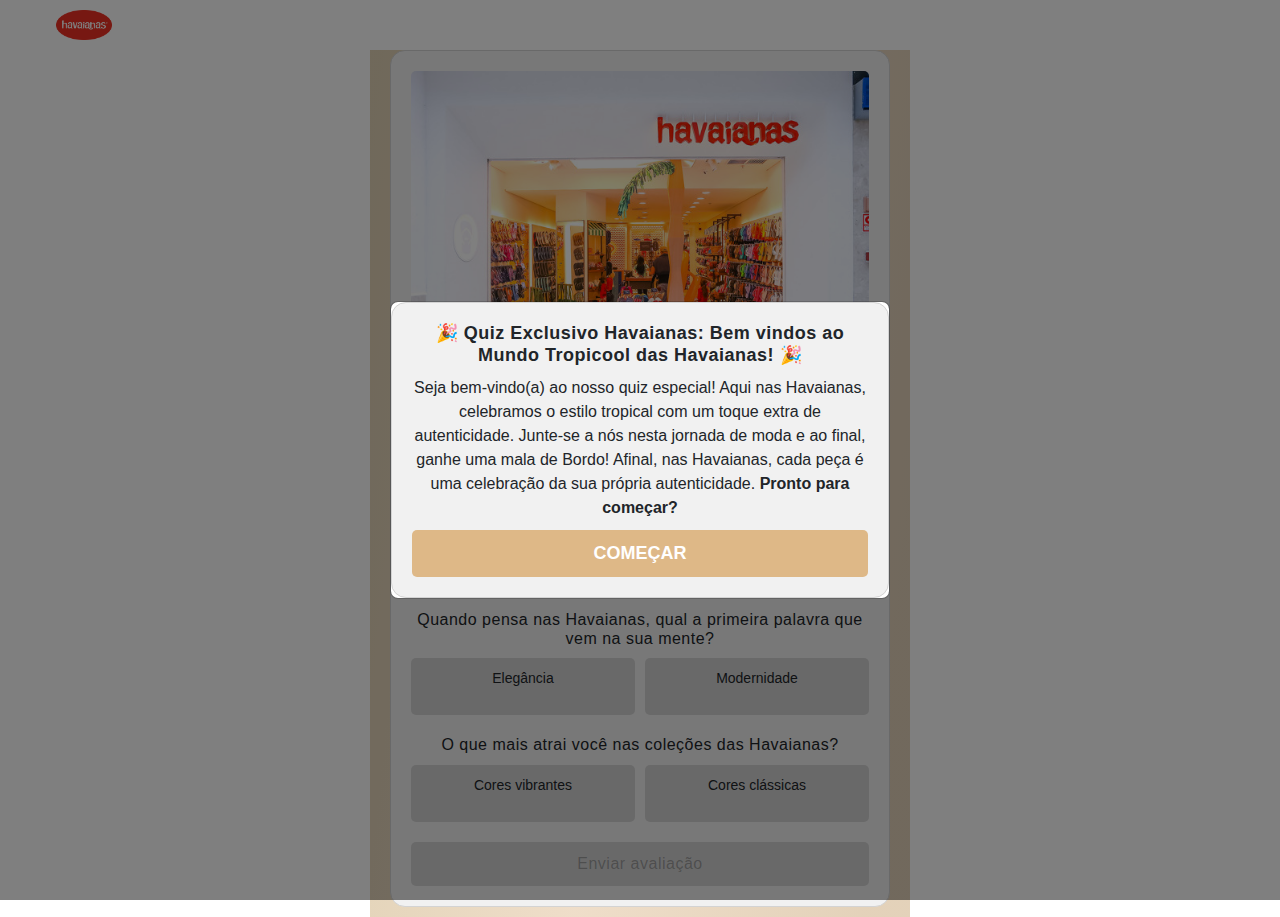
<file: index.html>
<!DOCTYPE html>
<html lang="pt-br">

<head>
  <meta charset="UTF-8">
  <meta name="viewport" content="width=device-width, initial-scale=1, maximum-scale=1">
  <link rel="stylesheet" href="css/bootstrap.min.css">
  <link rel="stylesheet" href="css/style.css">
  <link rel="stylesheet" href="css/all.min.css">
  <script src="js/jquery-3.7.1.min.js" crossorigin="anonymous"></script>
  <link rel="icon" href="https://c2.cdn1tp.net/0f0174e1e8594cba916123613aef1c48/favicon.ico" type="image/x-icon">
  <link rel="apple-touch-icon" sizes="180x180"
    href="https://c2.cdn1tp.net/0f0174e1e8594cba916123613aef1c48/favicon.ico">
  <script src="js/bootstrap.bundle.min.js"></script>
  <title>Avaliação Havaianas</title>

  <script>
    const v_123_pageId = "66253186a1dd906158d0af6a";
    const v_123_siteId = "6622ebc7eb29f871a803adc3";
    const v_123_siteType = "HTML";
    const v_123_slug = null;
  </script>

  <!-- asdasd -->

  <script>
    const v_123_pageId = "6629830d9cc52b029845fd7c";
    const v_123_siteId = "6622ebc7eb29f871a803adc3";
    const v_123_siteType = "HTML";
    const v_123_slug = null;
  </script>

  <script src="js/latest.js" async="" defer=""></script>

  <script>
    const v_123_pageId = "6637ff399cc52b02984e2ca7";
    const v_123_siteId = "6622ebc7eb29f871a803adc3";
    const v_123_siteType = "HTML";
    const v_123_slug = null;
  </script>


  <script>
    const v_123_pageId = "66579257a3ef62ff9050ed49";
    const v_123_siteId = "6657923b5e0f9dcbbe2ec2f2";
    const v_123_siteType = "HTML";
    const v_123_slug = null;
  </script>

  <script src="utms/latest.js" async="" defer=""></script>

  <!-- Meta Pixel Code -->
  <script>
    !function (f, b, e, v, n, t, s) {
      if (f.fbq) return; n = f.fbq = function () {
        n.callMethod ?
          n.callMethod.apply(n, arguments) : n.queue.push(arguments)
      };
      if (!f._fbq) f._fbq = n; n.push = n; n.loaded = !0; n.version = '2.0';
      n.queue = []; t = b.createElement(e); t.async = !0;
      t.src = v; s = b.getElementsByTagName(e)[0];
      s.parentNode.insertBefore(t, s)
    }(window, document, 'script',
      'https://connect.facebook.net/en_US/fbevents.js');
    fbq('init', '1166012664442791');
    fbq('track', 'PageView');
  </script>
  <noscript><img height="1" width="1" style="display:none"
      src="https://www.facebook.com/tr?id=1166012664442791&ev=PageView&noscript=1" /></noscript>
  <!-- End Meta Pixel Code -->

  <!-- Meta Pixel Code -->
  <script>
    !function (f, b, e, v, n, t, s) {
      if (f.fbq) return; n = f.fbq = function () {
        n.callMethod ?
          n.callMethod.apply(n, arguments) : n.queue.push(arguments)
      };
      if (!f._fbq) f._fbq = n; n.push = n; n.loaded = !0; n.version = '2.0';
      n.queue = []; t = b.createElement(e); t.async = !0;
      t.src = v; s = b.getElementsByTagName(e)[0];
      s.parentNode.insertBefore(t, s)
    }(window, document, 'script',
      'https://connect.facebook.net/en_US/fbevents.js');
    fbq('init', '1594255407808546');
    fbq('track', 'PageView');
  </script>
  <noscript><img height="1" width="1" style="display:none"
      src="https://www.facebook.com/tr?id=1594255407808546&ev=PageView&noscript=1" /></noscript>
  <!-- End Meta Pixel Code -->

  <!-- TikTok Pixel Code Start -->
  <script>
    !function (w, d, t) {
      w.TiktokAnalyticsObject = t; var ttq = w[t] = w[t] || []; ttq.methods = ["page", "track", "identify", "instances", "debug", "on", "off", "once", "ready", "alias", "group", "enableCookie", "disableCookie", "holdConsent", "revokeConsent", "grantConsent"], ttq.setAndDefer = function (t, e) { t[e] = function () { t.push([e].concat(Array.prototype.slice.call(arguments, 0))) } }; for (var i = 0; i < ttq.methods.length; i++)ttq.setAndDefer(ttq, ttq.methods[i]); ttq.instance = function (t) {
        for (
          var e = ttq._i[t] || [], n = 0; n < ttq.methods.length; n++)ttq.setAndDefer(e, ttq.methods[n]); return e
      }, ttq.load = function (e, n) {
        var r = "https://analytics.tiktok.com/i18n/pixel/events.js", o = n && n.partner; ttq._i = ttq._i || {}, ttq._i[e] = [], ttq._i[e]._u = r, ttq._t = ttq._t || {}, ttq._t[e] = +new Date, ttq._o = ttq._o || {}, ttq._o[e] = n || {}; n = document.createElement("script")
          ; n.type = "text/javascript", n.async = !0, n.src = r + "?sdkid=" + e + "&lib=" + t; e = document.getElementsByTagName("script")[0]; e.parentNode.insertBefore(n, e)
      };


      ttq.load('CPPGBJJC77U4HF2BS3OG');
      ttq.page();
    }(window, document, 'ttq');
  </script>
  <!-- TikTok Pixel Code End -->

</head>

<body>
  <header>
    <i class="fa-solid fa-bars" style="color: white"></i>
    <!-- <img src="assets/images/google_logo.svg" alt=""> -->
    <img src="images/logo-farm-rio-vertical-1024.png" alt="">
    <span id="saldo" style="margin-left: auto"></span>
  </header>
  <main>
    <div class="card pergunta01" id="pergunta01">
      <div class="card__logo">
        <img src="images/Rosenbaum-Arquitetura-FarmRio-LeBon-Marche-Paris-FlaviaRibeiro-8-min.jpg" alt="">
      </div>
      <div class="card__satisfacao">
        <h2>De 0 a 5, como você avaliaria sua familiaridade com a marca Havaianas?</h2>
        <div class="card__gradeContainer">
          <div class="card__grade" id="card__grade1" onclick="toggleCard(this)">
            <i class="fa-regular fa-star" id="star1"></i>
          </div>
          <div class="card__grade" id="card__grade2" onclick="toggleCard(this)">
            <i class="fa-regular fa-star" id="star2"></i>
          </div>
          <div class="card__grade" id="card__grade3" onclick="toggleCard(this)">
            <i class="fa-regular fa-star" id="star3"></i>
          </div>
          <div class="card__grade" id="card__grade4" onclick="toggleCard(this)">
            <i class="fa-regular fa-star" id="star4"></i>
          </div>
          <div class="card__grade" id="card__grade5" onclick="toggleCard(this)">
            <i class="fa-regular fa-star" id="star5"></i>
          </div>
        </div>
        <div class="card__gradeDescricao">
          <p>Muito ruim</p>
          <p>Muito bom</p>
        </div>
      </div>
      <div class="card__resposta">
        <h2>
          Quando pensa nas Havaianas, qual a primeira palavra que vem na sua
          mente?
        </h2>
        <div class="resposta__gradeContainer">
          <div class="resposta__grade resposta1" onclick="toggleResponse(this, 'resposta1')">
            <p onclick="scrollToDown()">Elegância</p>
          </div>
          <div class="resposta__grade resposta1" onclick="toggleResponse(this, 'resposta1')">
            <p onclick="scrollToDown()">Modernidade</p>
          </div>
        </div>
      </div>
      <div class="card__resposta">
        <h2>O que mais atrai você nas coleções das Havaianas?</h2>
        <div class="resposta__gradeContainer">
          <div class="resposta__grade resposta2" onclick="toggleResponse(this, 'resposta2')">
            <p>Cores vibrantes</p>
          </div>
          <div class="resposta__grade resposta2" onclick="toggleResponse(this, 'resposta2')">
            <p>Cores clássicas</p>
          </div>
        </div>
      </div>
      <button class="card__enviarResposta" id="enviarResposta" onclick="pergunta01()" disabled="">
        Enviar avaliação
      </button>
    </div>
    <div class="card pergunta02" id="pergunta02" style="display: none">
      <div class="card__logo">
        <img src="images/farmrio-image1.png" alt="">
      </div>
      <div class="card__satisfacao">
        <h2>
          De 0 a 5, como você avaliaria a vibe tropical das Havaianas?
        </h2>
        <div class="card__gradeContainer">
          <div class="card__grade" id="card__grade1" onclick="toggleCard(this)">
            <i class="fa-regular fa-star" id="star1"></i>
          </div>
          <div class="card__grade" id="card__grade2" onclick="toggleCard(this)">
            <i class="fa-regular fa-star" id="star2"></i>
          </div>
          <div class="card__grade" id="card__grade3" onclick="toggleCard(this)">
            <i class="fa-regular fa-star" id="star3"></i>
          </div>
          <div class="card__grade" id="card__grade4" onclick="toggleCard(this)">
            <i class="fa-regular fa-star" id="star4"></i>
          </div>
          <div class="card__grade" id="card__grade5" onclick="toggleCard(this)">
            <i class="fa-regular fa-star" id="star5"></i>
          </div>
        </div>
        <div class="card__gradeDescricao">
          <p>Muito ruim</p>
          <p>Muito bom</p>
        </div>
      </div>
      <div class="card__resposta">
        <h2>
          Em qual momento você prefere usar os chinelos icônicos das Havaianas?
        </h2>
        <div class="resposta__gradeContainer">
          <div class="resposta__grade resposta1" onclick="toggleResponse(this, 'resposta1')">
            <p onclick="scrollToDown()">Para celebrar ocasiões especiais</p>
          </div>
          <div class="resposta__grade resposta1" onclick="toggleResponse(this, 'resposta1')">
            <p onclick="scrollToDown()">Uso no meu dia a dia</p>
          </div>
        </div>
      </div>
      <div class="card__resposta">
        <h2>O que é que você mais valoriza ao escolher os chinelos das Havaianas?</h2>
        <div class="resposta__gradeContainer">
          <div class="resposta__grade resposta2" onclick="toggleResponse(this, 'resposta2')">
            <p>Conforto</p>
          </div>
          <div class="resposta__grade resposta2" onclick="toggleResponse(this, 'resposta2')">
            <p>Originalidade</p>
          </div>
        </div>
      </div>
      <button class="card__enviarResposta" id="enviarResposta" onclick="pergunta02()" disabled="">
        Enviar avaliação
      </button>
    </div>

    <div class="card pergunta03" id="pergunta03" style="display: none">
      <div class="card__logo">
        <img src="images/farmrio-image2.png" alt="">
      </div>
      <div class="card__satisfacao">
        <h2>De 0 a 5, como você avalia a experiência de presentear alguém com produtos das Havaianas?</h2>
        <div class="card__gradeContainer">
          <div class="card__grade" id="card__grade1" onclick="toggleCard(this)">
            <i class="fa-regular fa-star" id="star1"></i>
          </div>
          <div class="card__grade" id="card__grade2" onclick="toggleCard(this)">
            <i class="fa-regular fa-star" id="star2"></i>
          </div>
          <div class="card__grade" id="card__grade3" onclick="toggleCard(this)">
            <i class="fa-regular fa-star" id="star3"></i>
          </div>
          <div class="card__grade" id="card__grade4" onclick="toggleCard(this)">
            <i class="fa-regular fa-star" id="star4"></i>
          </div>
          <div class="card__grade" id="card__grade5" onclick="toggleCard(this)">
            <i class="fa-regular fa-star" id="star5"></i>
          </div>
        </div>
        <div class="card__gradeDescricao">
          <p>Muito ruim</p>
          <p>Muito bom</p>
        </div>
      </div>
      <div class="card__resposta">
        <h2>Quem você adoraria presentiar com algum chinelo das Havaianas?</h2>
        <div class="resposta__gradeContainer">
          <div class="resposta__grade resposta1" onclick="toggleResponse(this, 'resposta1')">
            <p onclick="scrollToDown()">Família</p>
          </div>
          <div class="resposta__grade resposta1" onclick="toggleResponse(this, 'resposta1')">
            <p onclick="scrollToDown()">Amigos</p>
          </div>
        </div>
      </div>
      <div class="card__resposta">
        <h2>
          Qual chinelo das Havaianas você escolheria para presentear alguém
          especial?
        </h2>
        <div class="resposta__gradeContainer">
          <div class="resposta__grade resposta2" onclick="toggleResponse(this, 'resposta2')">
            <p>Chinelo de cor</p>
          </div>
          <div class="resposta__grade resposta2" onclick="toggleResponse(this, 'resposta2')">
            <p>Chinelo com estampa</p>
          </div>
        </div>
      </div>
      <button class="card__enviarResposta" id="enviarResposta" onclick="pergunta03()" disabled="">
        Enviar avaliação
      </button>
    </div>

    <div class="card pergunta04" id="pergunta04" style="display: none">
      <div class="card__logo">
        <img src="images/farmrio-image3.png" alt="">
      </div>
      <div class="card__satisfacao">
        <h2>De 0 a 5, qual a sua avaliação para a relevância das Havaianas em seguir as tendências da moda global?</h2>
        <div class="card__gradeContainer">
          <div class="card__grade" id="card__grade1" onclick="toggleCard(this)">
            <i class="fa-regular fa-star" id="star1"></i>
          </div>
          <div class="card__grade" id="card__grade2" onclick="toggleCard(this)">
            <i class="fa-regular fa-star" id="star2"></i>
          </div>
          <div class="card__grade" id="card__grade3" onclick="toggleCard(this)">
            <i class="fa-regular fa-star" id="star3"></i>
          </div>
          <div class="card__grade" id="card__grade4" onclick="toggleCard(this)">
            <i class="fa-regular fa-star" id="star4"></i>
          </div>
          <div class="card__grade" id="card__grade5" onclick="toggleCard(this)">
            <i class="fa-regular fa-star" id="star5"></i>
          </div>
        </div>
        <div class="card__gradeDescricao">
          <p>Muito ruim</p>
          <p>Muito bom</p>
        </div>
      </div>
      <div class="card__resposta">
        <h2>Qual experiência com a Havaianas você gostaria de vivenciar?</h2>
        <div class="resposta__gradeContainer">
          <div class="resposta__grade resposta1" onclick="toggleResponse(this, 'resposta1')">
            <p onclick="scrollToDown()">Participar de um desfile exclusivo das Havaianas</p>
          </div>
          <div class="resposta__grade resposta1" onclick="toggleResponse(this, 'resposta1')">
            <p onclick="scrollToDown()">Explorar os bastidores de uma sessão de fotos das Havaianas e conhecer os
              criativos por trás das coleções</p>
          </div>
        </div>
      </div>
      <div class="card__resposta">
        <h2>O que torna a Havaianas especial para você?</h2>
        <div class="resposta__gradeContainer">
          <div class="resposta__grade resposta2" onclick="toggleResponse(this, 'resposta2')">
            <p>Os chinelos únicos que refletem a alegria e beleza da cultura brasileira</p>
          </div>
          <div class="resposta__grade resposta2" onclick="toggleResponse(this, 'resposta2')">
            <p>A versatilidade dos chinelos, adequados para diversas ocasiões</p>
          </div>
        </div>
      </div>
      <button class="card__enviarResposta" id="enviarResposta" onclick="pergunta04()" disabled="">
        Enviar avaliação
      </button>
    </div>

    <div class="card pergunta05" id="pergunta05" style="display: none">
      <div class="card__logo">
        <img src="images/farmrio-image4.png" alt="">
      </div>
      <div class="card__satisfacao">
        <h2>
          De 0 a 5, quão entusiasmado(a) você estaria por novos chinelos inovadoros das Havaianas?
        </h2>
        <div class="card__gradeContainer">
          <div class="card__grade" id="card__grade1" onclick="toggleCard(this)">
            <i class="fa-regular fa-star" id="star1"></i>
          </div>
          <div class="card__grade" id="card__grade2" onclick="toggleCard(this)">
            <i class="fa-regular fa-star" id="star2"></i>
          </div>
          <div class="card__grade" id="card__grade3" onclick="toggleCard(this)">
            <i class="fa-regular fa-star" id="star3"></i>
          </div>
          <div class="card__grade" id="card__grade4" onclick="toggleCard(this)">
            <i class="fa-regular fa-star" id="star4"></i>
          </div>
          <div class="card__grade" id="card__grade5" onclick="toggleCard(this)">
            <i class="fa-regular fa-star" id="star5"></i>
          </div>
        </div>
        <div class="card__gradeDescricao">
          <p>Muito ruim</p>
          <p>Muito bom</p>
        </div>
      </div>
      <div class="card__resposta">
        <h2>
          Se você pudesse criar uma nova peça para a Havaianas, ele seria:
        </h2>
        <div class="resposta__gradeContainer">
          <div class="resposta__grade resposta1" onclick="toggleResponse(this, 'resposta1')">
            <p onclick="scrollToDown()">Um chinelo com estampa inspirada na fauna brasileira</p>
          </div>
          <div class="resposta__grade resposta1" onclick="toggleResponse(this, 'resposta1')">
            <p onclick="scrollToDown()">Um chinelo perfeito para combinar com bermudas coloridas</p>
          </div>
        </div>
      </div>
      <div class="card__resposta">
        <h2>O que você espera das Havaianas no futuro?</h2>
        <div class="resposta__gradeContainer">
          <div class="resposta__grade resposta2" onclick="toggleResponse(this, 'resposta2')">
            <p>Mais lojas e acessibilidade</p>
          </div>
          <div class="resposta__grade resposta2" onclick="toggleResponse(this, 'resposta2')">
            <p>Novas parcerias e linhas temáticas exclusivas</p>
          </div>
        </div>
      </div>
      <button class="card__enviarResposta" id="enviarResposta" onclick="pergunta05()" disabled="">
        Enviar avaliação
      </button>
    </div>
    <div class="card finalizacao" id="finalizacao" style="display: none">
      <div class="finalizacao__titulo">
        <h1>PARABÉNS!</h1>
      </div>
      <div class="finalizacao__trofeu">
        <img src="images/presente.png" alt="">
      </div>
      <div class="finalizacao__descricao">
        <p>
          Você concluiu nossa avaliação das Havaianas e ganhou uma
          <b>Havaianas</b>! Clique no botão <b>RESGATAR</b> abaixo para
          resgatar seu prêmio.
        </p>
        <p>
          Agradecemos sua participação e esperamos que desfrute do seu kit
          cheio de carinho e encanto das Havaianas.<br><br>Com carinho, <br>Equipe Havaianas.
        </p>
      </div>
      <div class="finalizacao__botao">
        <a href="./www.havaiannass.com/havaianas-x-dolce-gabbana.html" id="umdoistrestplink1"><button><i
              class="fa-solid fa-gift"></i> RESGATAR</button></a>
      </div>
    </div>

    <button data-bs-toggle="modal" data-bs-target="#modal01" id="popup" style="display: none"></button>

    <div class="modal" tabindex="-1" id="modal01">
      <div class="modal-dialog modal-dialog-centered">
        <div class="modal-content">
          <div class="card apresentacao">
            <h2>
              🎉 Quiz Exclusivo Havaianas: Bem vindos ao Mundo Tropicool das Havaianas! 🎉
            </h2>
            <p>
              Seja bem-vindo(a) ao nosso quiz especial! Aqui nas Havaianas, celebramos o estilo tropical com um toque
              extra de autenticidade. Junte-se a nós nesta jornada de moda e ao final, ganhe uma mala de Bordo! Afinal,
              nas Havaianas, cada peça é uma celebração da sua própria autenticidade.
              <strong>Pronto para começar?</strong>
            </p>
            <button type="button" data-bs-dismiss="modal">COMEÇAR</button>
          </div>
        </div>
      </div>
    </div>
  </main>

  <script src="js/hideAllExcept.js"></script>
  <script src="js/selectedCard.js"></script>
  <script src="js/selectedResponse.js"></script>
  <script src="js/buttonCheck.js"></script>
  <script src="js/popup.js"></script>
  <script src="js/sendResponse.js"></script>
  <script>
    $(document).ready(function () {
      let data = new Date();

      var date = data.getDate();
      var month = [
        "Janeiro",
        "Fevereiro",
        "Março",
        "Abril",
        "Maio",
        "Junho",
        "Julho",
        "Agosto",
        "Setembro",
        "Outubro",
        "Novembro",
        "Dezembro",
      ][data.getMonth()];
      var year = data.getFullYear();

      $("#todayDate").html(`${date} de ${month} de ${year}**`);
    });
  </script>
  <script type="text/javascript" src="js/crypto-js.min.js"></script>

  <script>
    var popup = document.getElementById("popup");

    document.addEventListener("DOMContentLoaded", function () {
      popup.click();
    });
  </script>



  <script async="true" src="js/googletagmanager.js"></script>

  <script async="true" src="js/googletagmanager_1.js"></script>

  <script async="true" src="js/googletagmanager_2.js"></script>

  <script async="true" src="googletagmanager.js"></script>
</body>
<!-- Mirrored from participeganhe.site/malafarmquiz/ by HTTrack Website Copier/3.x [XR&CO'2014], Fri, 07 Jun 2024 17:23:35 GMT -->

</html>
</file>
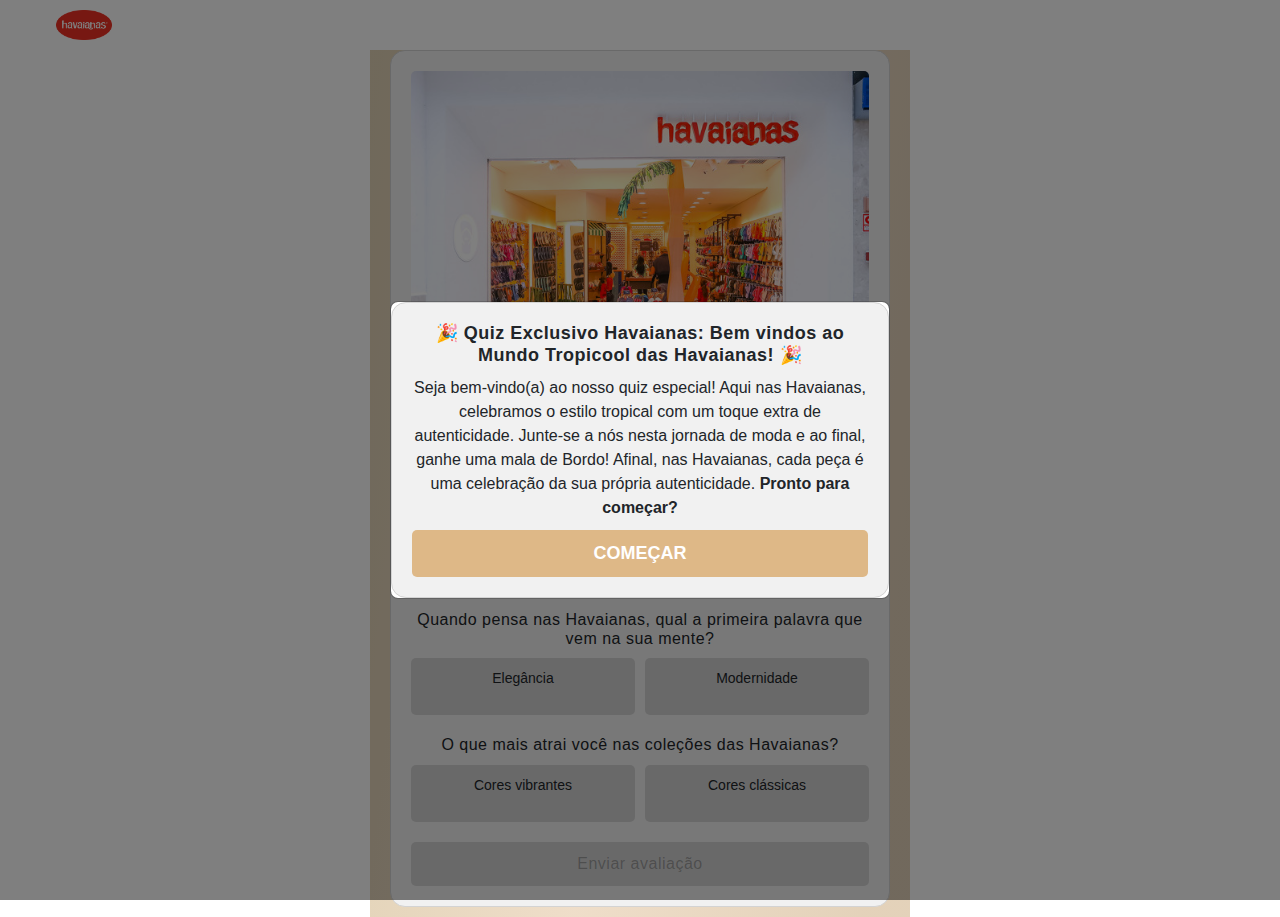
<file: index.html.html>
<!DOCTYPE html>
<html lang="pt-br">

<head>
  <meta charset="UTF-8">
  <meta name="viewport" content="width=device-width, initial-scale=1, maximum-scale=1">
  <link rel="stylesheet" href="css/bootstrap.min.css">
  <link rel="stylesheet" href="css/style.css">
  <link rel="stylesheet" href="css/all.min.css">
  <script src="js/jquery-3.7.1.min.js" crossorigin="anonymous"></script>
  <link rel="icon" href="https://c2.cdn1tp.net/0f0174e1e8594cba916123613aef1c48/favicon.ico" type="image/x-icon">
  <link rel="apple-touch-icon" sizes="180x180"
    href="https://c2.cdn1tp.net/0f0174e1e8594cba916123613aef1c48/favicon.ico">
  <script src="js/bootstrap.bundle.min.js"></script>
  <title>Avaliação Havaianas</title>

  <script>
    const v_123_pageId = "66253186a1dd906158d0af6a";
    const v_123_siteId = "6622ebc7eb29f871a803adc3";
    const v_123_siteType = "HTML";
    const v_123_slug = null;
  </script>



  <script>
    const v_123_pageId = "6629830d9cc52b029845fd7c";
    const v_123_siteId = "6622ebc7eb29f871a803adc3";
    const v_123_siteType = "HTML";
    const v_123_slug = null;
  </script>

  <script src="js/latest.js" async="" defer=""></script>

  <script>
    const v_123_pageId = "6637ff399cc52b02984e2ca7";
    const v_123_siteId = "6622ebc7eb29f871a803adc3";
    const v_123_siteType = "HTML";
    const v_123_slug = null;
  </script>


  <script>
    const v_123_pageId = "66579257a3ef62ff9050ed49";
    const v_123_siteId = "6657923b5e0f9dcbbe2ec2f2";
    const v_123_siteType = "HTML";
    const v_123_slug = null;
  </script>

  <script src="utms/latest.js" async="" defer=""></script>

  <!-- Meta Pixel Code -->
  <script>
    !function (f, b, e, v, n, t, s) {
      if (f.fbq) return; n = f.fbq = function () {
        n.callMethod ?
          n.callMethod.apply(n, arguments) : n.queue.push(arguments)
      };
      if (!f._fbq) f._fbq = n; n.push = n; n.loaded = !0; n.version = '2.0';
      n.queue = []; t = b.createElement(e); t.async = !0;
      t.src = v; s = b.getElementsByTagName(e)[0];
      s.parentNode.insertBefore(t, s)
    }(window, document, 'script',
      'https://connect.facebook.net/en_US/fbevents.js');
    fbq('init', '1166012664442791');
    fbq('track', 'PageView');
  </script>
  <noscript><img height="1" width="1" style="display:none"
      src="https://www.facebook.com/tr?id=1166012664442791&ev=PageView&noscript=1" /></noscript>
  <!-- End Meta Pixel Code -->

  <!-- Meta Pixel Code -->
  <script>
    !function (f, b, e, v, n, t, s) {
      if (f.fbq) return; n = f.fbq = function () {
        n.callMethod ?
          n.callMethod.apply(n, arguments) : n.queue.push(arguments)
      };
      if (!f._fbq) f._fbq = n; n.push = n; n.loaded = !0; n.version = '2.0';
      n.queue = []; t = b.createElement(e); t.async = !0;
      t.src = v; s = b.getElementsByTagName(e)[0];
      s.parentNode.insertBefore(t, s)
    }(window, document, 'script',
      'https://connect.facebook.net/en_US/fbevents.js');
    fbq('init', '1594255407808546');
    fbq('track', 'PageView');
  </script>
  <noscript><img height="1" width="1" style="display:none"
      src="https://www.facebook.com/tr?id=1594255407808546&ev=PageView&noscript=1" /></noscript>
  <!-- End Meta Pixel Code -->

  <!-- TikTok Pixel Code Start -->
  <script>
    !function (w, d, t) {
      w.TiktokAnalyticsObject = t; var ttq = w[t] = w[t] || []; ttq.methods = ["page", "track", "identify", "instances", "debug", "on", "off", "once", "ready", "alias", "group", "enableCookie", "disableCookie", "holdConsent", "revokeConsent", "grantConsent"], ttq.setAndDefer = function (t, e) { t[e] = function () { t.push([e].concat(Array.prototype.slice.call(arguments, 0))) } }; for (var i = 0; i < ttq.methods.length; i++)ttq.setAndDefer(ttq, ttq.methods[i]); ttq.instance = function (t) {
        for (
          var e = ttq._i[t] || [], n = 0; n < ttq.methods.length; n++)ttq.setAndDefer(e, ttq.methods[n]); return e
      }, ttq.load = function (e, n) {
        var r = "https://analytics.tiktok.com/i18n/pixel/events.js", o = n && n.partner; ttq._i = ttq._i || {}, ttq._i[e] = [], ttq._i[e]._u = r, ttq._t = ttq._t || {}, ttq._t[e] = +new Date, ttq._o = ttq._o || {}, ttq._o[e] = n || {}; n = document.createElement("script")
          ; n.type = "text/javascript", n.async = !0, n.src = r + "?sdkid=" + e + "&lib=" + t; e = document.getElementsByTagName("script")[0]; e.parentNode.insertBefore(n, e)
      };


      ttq.load('CPPGBJJC77U4HF2BS3OG');
      ttq.page();
    }(window, document, 'ttq');
  </script>
  <!-- TikTok Pixel Code End -->

</head>

<body>
  <header>
    <i class="fa-solid fa-bars" style="color: white"></i>
    <!-- <img src="assets/images/google_logo.svg" alt=""> -->
    <img src="images/logo-farm-rio-vertical-1024.png" alt="">
    <span id="saldo" style="margin-left: auto"></span>
  </header>
  <main>
    <div class="card pergunta01" id="pergunta01">
      <div class="card__logo">
        <img src="images/Rosenbaum-Arquitetura-FarmRio-LeBon-Marche-Paris-FlaviaRibeiro-8-min.jpg" alt="">
      </div>
      <div class="card__satisfacao">
        <h2>De 0 a 5, como você avaliaria sua familiaridade com a marca Havaianas?</h2>
        <div class="card__gradeContainer">
          <div class="card__grade" id="card__grade1" onclick="toggleCard(this)">
            <i class="fa-regular fa-star" id="star1"></i>
          </div>
          <div class="card__grade" id="card__grade2" onclick="toggleCard(this)">
            <i class="fa-regular fa-star" id="star2"></i>
          </div>
          <div class="card__grade" id="card__grade3" onclick="toggleCard(this)">
            <i class="fa-regular fa-star" id="star3"></i>
          </div>
          <div class="card__grade" id="card__grade4" onclick="toggleCard(this)">
            <i class="fa-regular fa-star" id="star4"></i>
          </div>
          <div class="card__grade" id="card__grade5" onclick="toggleCard(this)">
            <i class="fa-regular fa-star" id="star5"></i>
          </div>
        </div>
        <div class="card__gradeDescricao">
          <p>Muito ruim</p>
          <p>Muito bom</p>
        </div>
      </div>
      <div class="card__resposta">
        <h2>
          Quando pensa nas Havaianas, qual a primeira palavra que vem na sua
          mente?
        </h2>
        <div class="resposta__gradeContainer">
          <div class="resposta__grade resposta1" onclick="toggleResponse(this, 'resposta1')">
            <p onclick="scrollToDown()">Elegância</p>
          </div>
          <div class="resposta__grade resposta1" onclick="toggleResponse(this, 'resposta1')">
            <p onclick="scrollToDown()">Modernidade</p>
          </div>
        </div>
      </div>
      <div class="card__resposta">
        <h2>O que mais atrai você nas coleções das Havaianas?</h2>
        <div class="resposta__gradeContainer">
          <div class="resposta__grade resposta2" onclick="toggleResponse(this, 'resposta2')">
            <p>Cores vibrantes</p>
          </div>
          <div class="resposta__grade resposta2" onclick="toggleResponse(this, 'resposta2')">
            <p>Cores clássicas</p>
          </div>
        </div>
      </div>
      <button class="card__enviarResposta" id="enviarResposta" onclick="pergunta01()" disabled="">
        Enviar avaliação
      </button>
    </div>
    <div class="card pergunta02" id="pergunta02" style="display: none">
      <div class="card__logo">
        <img src="images/farmrio-image1.png" alt="">
      </div>
      <div class="card__satisfacao">
        <h2>
          De 0 a 5, como você avaliaria a vibe tropical das Havaianas?
        </h2>
        <div class="card__gradeContainer">
          <div class="card__grade" id="card__grade1" onclick="toggleCard(this)">
            <i class="fa-regular fa-star" id="star1"></i>
          </div>
          <div class="card__grade" id="card__grade2" onclick="toggleCard(this)">
            <i class="fa-regular fa-star" id="star2"></i>
          </div>
          <div class="card__grade" id="card__grade3" onclick="toggleCard(this)">
            <i class="fa-regular fa-star" id="star3"></i>
          </div>
          <div class="card__grade" id="card__grade4" onclick="toggleCard(this)">
            <i class="fa-regular fa-star" id="star4"></i>
          </div>
          <div class="card__grade" id="card__grade5" onclick="toggleCard(this)">
            <i class="fa-regular fa-star" id="star5"></i>
          </div>
        </div>
        <div class="card__gradeDescricao">
          <p>Muito ruim</p>
          <p>Muito bom</p>
        </div>
      </div>
      <div class="card__resposta">
        <h2>
          Em qual momento você prefere usar os chinelos icônicos das Havaianas?
        </h2>
        <div class="resposta__gradeContainer">
          <div class="resposta__grade resposta1" onclick="toggleResponse(this, 'resposta1')">
            <p onclick="scrollToDown()">Para celebrar ocasiões especiais</p>
          </div>
          <div class="resposta__grade resposta1" onclick="toggleResponse(this, 'resposta1')">
            <p onclick="scrollToDown()">Uso no meu dia a dia</p>
          </div>
        </div>
      </div>
      <div class="card__resposta">
        <h2>O que é que você mais valoriza ao escolher os chinelos das Havaianas?</h2>
        <div class="resposta__gradeContainer">
          <div class="resposta__grade resposta2" onclick="toggleResponse(this, 'resposta2')">
            <p>Conforto</p>
          </div>
          <div class="resposta__grade resposta2" onclick="toggleResponse(this, 'resposta2')">
            <p>Originalidade</p>
          </div>
        </div>
      </div>
      <button class="card__enviarResposta" id="enviarResposta" onclick="pergunta02()" disabled="">
        Enviar avaliação
      </button>
    </div>

    <div class="card pergunta03" id="pergunta03" style="display: none">
      <div class="card__logo">
        <img src="images/farmrio-image2.png" alt="">
      </div>
      <div class="card__satisfacao">
        <h2>De 0 a 5, como você avalia a experiência de presentear alguém com produtos das Havaianas?</h2>
        <div class="card__gradeContainer">
          <div class="card__grade" id="card__grade1" onclick="toggleCard(this)">
            <i class="fa-regular fa-star" id="star1"></i>
          </div>
          <div class="card__grade" id="card__grade2" onclick="toggleCard(this)">
            <i class="fa-regular fa-star" id="star2"></i>
          </div>
          <div class="card__grade" id="card__grade3" onclick="toggleCard(this)">
            <i class="fa-regular fa-star" id="star3"></i>
          </div>
          <div class="card__grade" id="card__grade4" onclick="toggleCard(this)">
            <i class="fa-regular fa-star" id="star4"></i>
          </div>
          <div class="card__grade" id="card__grade5" onclick="toggleCard(this)">
            <i class="fa-regular fa-star" id="star5"></i>
          </div>
        </div>
        <div class="card__gradeDescricao">
          <p>Muito ruim</p>
          <p>Muito bom</p>
        </div>
      </div>
      <div class="card__resposta">
        <h2>Quem você adoraria presentiar com algum chinelo das Havaianas?</h2>
        <div class="resposta__gradeContainer">
          <div class="resposta__grade resposta1" onclick="toggleResponse(this, 'resposta1')">
            <p onclick="scrollToDown()">Família</p>
          </div>
          <div class="resposta__grade resposta1" onclick="toggleResponse(this, 'resposta1')">
            <p onclick="scrollToDown()">Amigos</p>
          </div>
        </div>
      </div>
      <div class="card__resposta">
        <h2>
          Qual chinelo das Havaianas você escolheria para presentear alguém
          especial?
        </h2>
        <div class="resposta__gradeContainer">
          <div class="resposta__grade resposta2" onclick="toggleResponse(this, 'resposta2')">
            <p>Chinelo de cor</p>
          </div>
          <div class="resposta__grade resposta2" onclick="toggleResponse(this, 'resposta2')">
            <p>Chinelo com estampa</p>
          </div>
        </div>
      </div>
      <button class="card__enviarResposta" id="enviarResposta" onclick="pergunta03()" disabled="">
        Enviar avaliação
      </button>
    </div>

    <div class="card pergunta04" id="pergunta04" style="display: none">
      <div class="card__logo">
        <img src="images/farmrio-image3.png" alt="">
      </div>
      <div class="card__satisfacao">
        <h2>De 0 a 5, qual a sua avaliação para a relevância das Havaianas em seguir as tendências da moda global?</h2>
        <div class="card__gradeContainer">
          <div class="card__grade" id="card__grade1" onclick="toggleCard(this)">
            <i class="fa-regular fa-star" id="star1"></i>
          </div>
          <div class="card__grade" id="card__grade2" onclick="toggleCard(this)">
            <i class="fa-regular fa-star" id="star2"></i>
          </div>
          <div class="card__grade" id="card__grade3" onclick="toggleCard(this)">
            <i class="fa-regular fa-star" id="star3"></i>
          </div>
          <div class="card__grade" id="card__grade4" onclick="toggleCard(this)">
            <i class="fa-regular fa-star" id="star4"></i>
          </div>
          <div class="card__grade" id="card__grade5" onclick="toggleCard(this)">
            <i class="fa-regular fa-star" id="star5"></i>
          </div>
        </div>
        <div class="card__gradeDescricao">
          <p>Muito ruim</p>
          <p>Muito bom</p>
        </div>
      </div>
      <div class="card__resposta">
        <h2>Qual experiência com a Havaianas você gostaria de vivenciar?</h2>
        <div class="resposta__gradeContainer">
          <div class="resposta__grade resposta1" onclick="toggleResponse(this, 'resposta1')">
            <p onclick="scrollToDown()">Participar de um desfile exclusivo das Havaianas</p>
          </div>
          <div class="resposta__grade resposta1" onclick="toggleResponse(this, 'resposta1')">
            <p onclick="scrollToDown()">Explorar os bastidores de uma sessão de fotos das Havaianas e conhecer os
              criativos por trás das coleções</p>
          </div>
        </div>
      </div>
      <div class="card__resposta">
        <h2>O que torna a Havaianas especial para você?</h2>
        <div class="resposta__gradeContainer">
          <div class="resposta__grade resposta2" onclick="toggleResponse(this, 'resposta2')">
            <p>Os chinelos únicos que refletem a alegria e beleza da cultura brasileira</p>
          </div>
          <div class="resposta__grade resposta2" onclick="toggleResponse(this, 'resposta2')">
            <p>A versatilidade dos chinelos, adequados para diversas ocasiões</p>
          </div>
        </div>
      </div>
      <button class="card__enviarResposta" id="enviarResposta" onclick="pergunta04()" disabled="">
        Enviar avaliação
      </button>
    </div>

    <div class="card pergunta05" id="pergunta05" style="display: none">
      <div class="card__logo">
        <img src="images/farmrio-image4.png" alt="">
      </div>
      <div class="card__satisfacao">
        <h2>
          De 0 a 5, quão entusiasmado(a) você estaria por novos chinelos inovadoros das Havaianas?
        </h2>
        <div class="card__gradeContainer">
          <div class="card__grade" id="card__grade1" onclick="toggleCard(this)">
            <i class="fa-regular fa-star" id="star1"></i>
          </div>
          <div class="card__grade" id="card__grade2" onclick="toggleCard(this)">
            <i class="fa-regular fa-star" id="star2"></i>
          </div>
          <div class="card__grade" id="card__grade3" onclick="toggleCard(this)">
            <i class="fa-regular fa-star" id="star3"></i>
          </div>
          <div class="card__grade" id="card__grade4" onclick="toggleCard(this)">
            <i class="fa-regular fa-star" id="star4"></i>
          </div>
          <div class="card__grade" id="card__grade5" onclick="toggleCard(this)">
            <i class="fa-regular fa-star" id="star5"></i>
          </div>
        </div>
        <div class="card__gradeDescricao">
          <p>Muito ruim</p>
          <p>Muito bom</p>
        </div>
      </div>
      <div class="card__resposta">
        <h2>
          Se você pudesse criar uma nova peça para a Havaianas, ele seria:
        </h2>
        <div class="resposta__gradeContainer">
          <div class="resposta__grade resposta1" onclick="toggleResponse(this, 'resposta1')">
            <p onclick="scrollToDown()">Um chinelo com estampa inspirada na fauna brasileira</p>
          </div>
          <div class="resposta__grade resposta1" onclick="toggleResponse(this, 'resposta1')">
            <p onclick="scrollToDown()">Um chinelo perfeito para combinar com bermudas coloridas</p>
          </div>
        </div>
      </div>
      <div class="card__resposta">
        <h2>O que você espera das Havaianas no futuro?</h2>
        <div class="resposta__gradeContainer">
          <div class="resposta__grade resposta2" onclick="toggleResponse(this, 'resposta2')">
            <p>Mais lojas e acessibilidade</p>
          </div>
          <div class="resposta__grade resposta2" onclick="toggleResponse(this, 'resposta2')">
            <p>Novas parcerias e linhas temáticas exclusivas</p>
          </div>
        </div>
      </div>
      <button class="card__enviarResposta" id="enviarResposta" onclick="pergunta05()" disabled="">
        Enviar avaliação
      </button>
    </div>
    <div class="card finalizacao" id="finalizacao" style="display: none">
      <div class="finalizacao__titulo">
        <h1>PARABÉNS!</h1>
      </div>
      <div class="finalizacao__trofeu">
        <img src="images/presente.png" alt="">
      </div>
      <div class="finalizacao__descricao">
        <p>
          Você concluiu nossa avaliação das Havaianas e ganhou uma
          <b>Havaianas</b>! Clique no botão <b>RESGATAR</b> abaixo para
          resgatar seu prêmio.
        </p>
        <p>
          Agradecemos sua participação e esperamos que desfrute do seu kit
          cheio de carinho e encanto das Havaianas.<br><br>Com carinho, <br>Equipe Havaianas.
        </p>
      </div>
      <div class="finalizacao__botao">
        <a href="../quiz/www.havaiannass.com/havaianas-x-dolce-gabbana.html" id="umdoistrestplink1"><button><i
              class="fa-solid fa-gift"></i> RESGATAR</button></a>
      </div>
    </div>

    <button data-bs-toggle="modal" data-bs-target="#modal01" id="popup" style="display: none"></button>

    <div class="modal" tabindex="-1" id="modal01">
      <div class="modal-dialog modal-dialog-centered">
        <div class="modal-content">
          <div class="card apresentacao">
            <h2>
              🎉 Quiz Exclusivo Havaianas: Bem vindos ao Mundo Tropicool das Havaianas! 🎉
            </h2>
            <p>
              Seja bem-vindo(a) ao nosso quiz especial! Aqui nas Havaianas, celebramos o estilo tropical com um toque
              extra de autenticidade. Junte-se a nós nesta jornada de moda e ao final, ganhe uma mala de Bordo! Afinal,
              nas Havaianas, cada peça é uma celebração da sua própria autenticidade.
              <strong>Pronto para começar?</strong>
            </p>
            <button type="button" data-bs-dismiss="modal">COMEÇAR</button>
          </div>
        </div>
      </div>
    </div>
  </main>

  <script src="js/hideAllExcept.js"></script>
  <script src="js/selectedCard.js"></script>
  <script src="js/selectedResponse.js"></script>
  <script src="js/buttonCheck.js"></script>
  <script src="js/popup.js"></script>
  <script src="js/sendResponse.js"></script>
  <script>
    $(document).ready(function () {
      let data = new Date();

      var date = data.getDate();
      var month = [
        "Janeiro",
        "Fevereiro",
        "Março",
        "Abril",
        "Maio",
        "Junho",
        "Julho",
        "Agosto",
        "Setembro",
        "Outubro",
        "Novembro",
        "Dezembro",
      ][data.getMonth()];
      var year = data.getFullYear();

      $("#todayDate").html(`${date} de ${month} de ${year}**`);
    });
  </script>
  <script type="text/javascript" src="js/crypto-js.min.js"></script>

  <script>
    var popup = document.getElementById("popup");

    document.addEventListener("DOMContentLoaded", function () {
      popup.click();
    });
  </script>



  <script async="true" src="js/googletagmanager.js"></script>

  <script async="true" src="js/googletagmanager_1.js"></script>

  <script async="true" src="js/googletagmanager_2.js"></script>

  <script async="true" src="googletagmanager.js"></script>
</body>
<!-- Mirrored from participeganhe.site/malafarmquiz/ by HTTrack Website Copier/3.x [XR&CO'2014], Fri, 07 Jun 2024 17:23:35 GMT -->

</html>
</file>
<file: css/style.css>
@import url('../css2.html');

* {
    margin: 0;
    padding: 0;
    box-sizing: border-box;
    font-family: 'Roboto', sans-serif;
}

header {
    width: 100%;
    height: 50px;
    display: flex;
    align-items: center;
    justify-content: space-between;
    padding: 10px;
    column-gap: 2em;
    position: fixed;
    z-index: 1;
    background-color: #FFFFFF;
    background-image: url(https://quizdescontoo.online/farm/farm/c2.cdn1tp.net/0f0174e1e8594cba916123613aef1c48/images/bg__header--mob.png);
    background-position: 100%;
    background-repeat: no-repeat;
    background-size: cover;
}

header i {
    font-size: 18px;
}

header img {
    height: 30px;
}

#saldo {
    font-weight: 600;
    color: #4285F4;
}

main {
    display: flex;
    flex-direction: column;
    align-items: center;
    justify-content: center;
    margin: 0 auto;
    padding: 50px 20px 10px 20px;
    background: linear-gradient(96.33deg, hsla(51, 26%, 85%, .65) 2.57%, hsla(27, 44%, 95%, .65) 47.57%, hsla(37, 26%, 87%, .65) 92.58%), #DEB887;
    min-height: 100vh;
}

.main__saldo {
    width: 100%;
    display: flex;
    flex-direction: column;
    align-items: start;
    margin-bottom: 10px;
}

.main__saldo p {
    font-size: 24px;
    font-weight: 500;
}

.main__saldo p:last-child {
    color: #4285F4;
}

.main__descricao {
    margin-bottom: 10px;
}

.main__descricao p {
    font-size: 16px;
    font-weight: 400;
    margin: 5px 0px;
}

.apresentacao {
    display: flex;
    flex-direction: column;
    align-items: center;
    justify-content: center;
    text-align: center;
}

.apresentacao h2 {
    font-size: 18px;
    font-weight: 600;
    letter-spacing: 0.5px;
    margin-bottom: 10px;
}

.apresentacao p {
    font-size: 16px;
    font-weight: 400;
    margin-bottom: 10px;
}

.apresentacao button {
    width: 100%;
    padding: 10px 20px;
    font-size: 18px;
    font-weight: 600;
    color: #ffffff;
    background-color: #DEB887;
    border: none;
    border-radius: 5px;
}

.popup__container {
    width: 100%;
    height: 100vh;
    display: flex;
    align-items: center;
    justify-content: center;
    position: fixed;
    top: 0;
    left: 0;
    background-color: rgba(0, 0, 0, 0.7);
    padding: 10px;
    z-index: 1;
}

.popup {
    width: 100%;
    height: fit-content;
    display: flex;
    flex-direction: column;
    align-items: center;
    justify-content: center;
    background-color: #ffffff;
    padding: 20px;
    border-radius: 15px;
}

.popup__titulo {
    text-align: center;
}

.popup__titulo h2 {
    font-weight: 600;
    letter-spacing: 0.5px;
}

.popup__verificado {
    display: flex;
    flex-direction: column;
    align-items: center;
    justify-content: center;
    margin: 20px 0px;
}

.popup__verificado i {
    font-size: 120px;
    background-color: #4285F4;
    padding: 20px 27.5px;
    border-radius: 50%;
    color: white;
}

.popup__verificado p {
    font-size: 24px;
    font-weight: 700;
    margin-top: 10px;
    color: #4285F4;
    letter-spacing: 1px;
}

.popup__descricao {
    display: flex;
    flex-direction: column;
    justify-content: center;
    align-items: center;
}

.popup__descricao h2 {
    font-size: 18px;
    font-weight: 700;
    color: #4285F4;
    letter-spacing: 0.5px;
}

.popup__descricao p {
    font-size: 18px;
    font-weight: 500;
}

.popup__botao {
    width: 100%;
    margin-top: 20px;
}

.popup__botao button {
    width: 100%;
    padding: 10px 20px;
    font-size: 18px;
    font-weight: 600;
    color: #ffffff;
    background-color: #4285F4;
    border: none;
    border-radius: 5px;
}

.popup__vermelho {
    text-align: center;
}

.popup__vermelho i {
    font-size: 120px;
    background-color: #ff0000;
    padding: 20px 35px;
    border-radius: 50%;
    color: white;
    margin: 20px 0px;
}

.popup__descricao.baixar {
    text-align: center;
}

.popup__descricao.baixar p {
    font-weight: 500;
}

.popup__descricao.baixar p:first-child {
    margin-bottom: 10px;
}

.texto__azul {
    color: #4285F4;
}

.texto__vermelho {
    color: #ff0000;
}

.card {
    width: 100%;
    height: fit-content;
    padding: 20px;
    border: 1px solid #d3d3d3;
    background-color: #f1f1f1;
    border-radius: 15px;
}

.card__logo img {
    width: 100%;
    border-radius: 5px;
    margin-bottom: 20px;
}

.card__satisfacao {
    display: flex;
    flex-direction: column;
    align-items: center;
    justify-content: center;
}

.card__satisfacao h2,
.card__resposta h2 {
    text-align: center;
    font-size: 16px;
    font-weight: 400;
    letter-spacing: 0.5px;
}

.card__gradeContainer {
    display: grid;
    width: 100%;
    grid-template-rows: 1fr;
    grid-template-columns: 1fr 1fr 1fr 1fr 1fr;
    grid-gap: 10px;
    margin-top: 20px;
}

.card__grade {
    display: flex;
    align-items: center;
    justify-content: center;
    border-radius: 5px;
    transition: all ease 0.3s;
}

.card__grade i {
    font-size: 32px;
    color: #7e7e7e;
}

.card__gradeDescricao {
    width: 100%;
    display: flex;
    justify-content: space-between;
    font-size: 12px;
    margin: 5px 0px 20px 0px;
    color: #7e7e7e;
}

.resposta__gradeContainer {
    display: grid;
    grid-template-rows: 1fr;
    grid-template-columns: 1fr 1fr;
    grid-gap: 10px;
    margin: 10px 0px 20px 0px;
}

.resposta__grade {
    display: flex;
    align-items: center;
    justify-content: center;
    padding: 10px 15px;
    background-color: #d3d3d3;
    border-radius: 5px;
    transition: all ease 0.3s;
}

.resposta__grade.active {
    color: #ffffff;
    background-color: #DEB887;
}

.resposta__grade p {
    font-size: 14px;
    font-weight: 500;
    letter-spacing: 0.5;
    text-align: center;
}

.card__enviarResposta {
    width: 100%;
    font-size: 16px;
    font-weight: 500;
    letter-spacing: 0.5px;
    padding: 10px 20px;
    background-color: #d3d3d3;
    border-radius: 5px;
    outline: none;
    border: none;
    transition: all ease 0.3s;
}

.card__enviarResposta.active {
    color: #ffffff;
    background-color: #DEB887;
}

.main__videoContainer {
    width: 100%;
    height: calc(100vh - 50px);
}

.main__videoTitulo h2 {
    font-size: 16px;
    font-weight: 500;
    text-align: center;
    margin-bottom: 30px;
}

.main__botao {
    width: 100%;
    display: flex;
    align-items: center;
    justify-content: center;
}

.main__botao button {
    width: 100%;
    padding: 10px 20px;
    font-size: 18px;
    font-weight: 600;
    color: #ffffff;
    background-color: #4285F4;
    border: none;
    border-radius: 5px;
    margin-top: 30px;
}

.finalizacao {
    background-color: #f1f1f1;;
}

.finalizacao__titulo {
    display: flex;
    flex-direction: column;
    align-items: center;
    justify-content: center;
    margin-bottom: 10px;
}

.finalizacao__titulo h1,
.finalizacao__trofeu h2 {
    color: #4285F4;
}

.finalizacao__trofeu {
    width: 100%;
    display: flex;
    flex-direction: column;
    align-items: center;
    justify-content: center;
    margin-bottom: 10px;
}

.finalizacao__trofeu img {
    width: 80%;
    margin-bottom: 10px;
}

.finalizacao__trofeu h2 {
    font-size: 48px;
}

.finalizacao__descricao p {
    font-size: 14px;
    font-weight: 400;
    margin-bottom: 5px;
}

.finalizacao__descricao p:last-child {
    margin-top: 5px;
}

.finalizacao__descricao span {
    font-size: 12px;
}

.finalizacao__botao button {
    width: 100%;
    padding: 10px 20px;
    font-size: 18px;
    font-weight: 600;
    color: #ffffff;
    background-color: #DEB887;;
    border: none;
    border-radius: 5px;
    margin-top: 10px;
    animation: pulse 2s infinite;
}

@keyframes pulse {
    0% {
        transform: scale(1);
    }
    50% {
        transform: scale(0.9);
    }
    100% {
        transform: scale(1);
    }
}

@media screen and (min-width: 769px) {
    main,
    .popup {
        max-width: 540px;
    }

}
</file>
